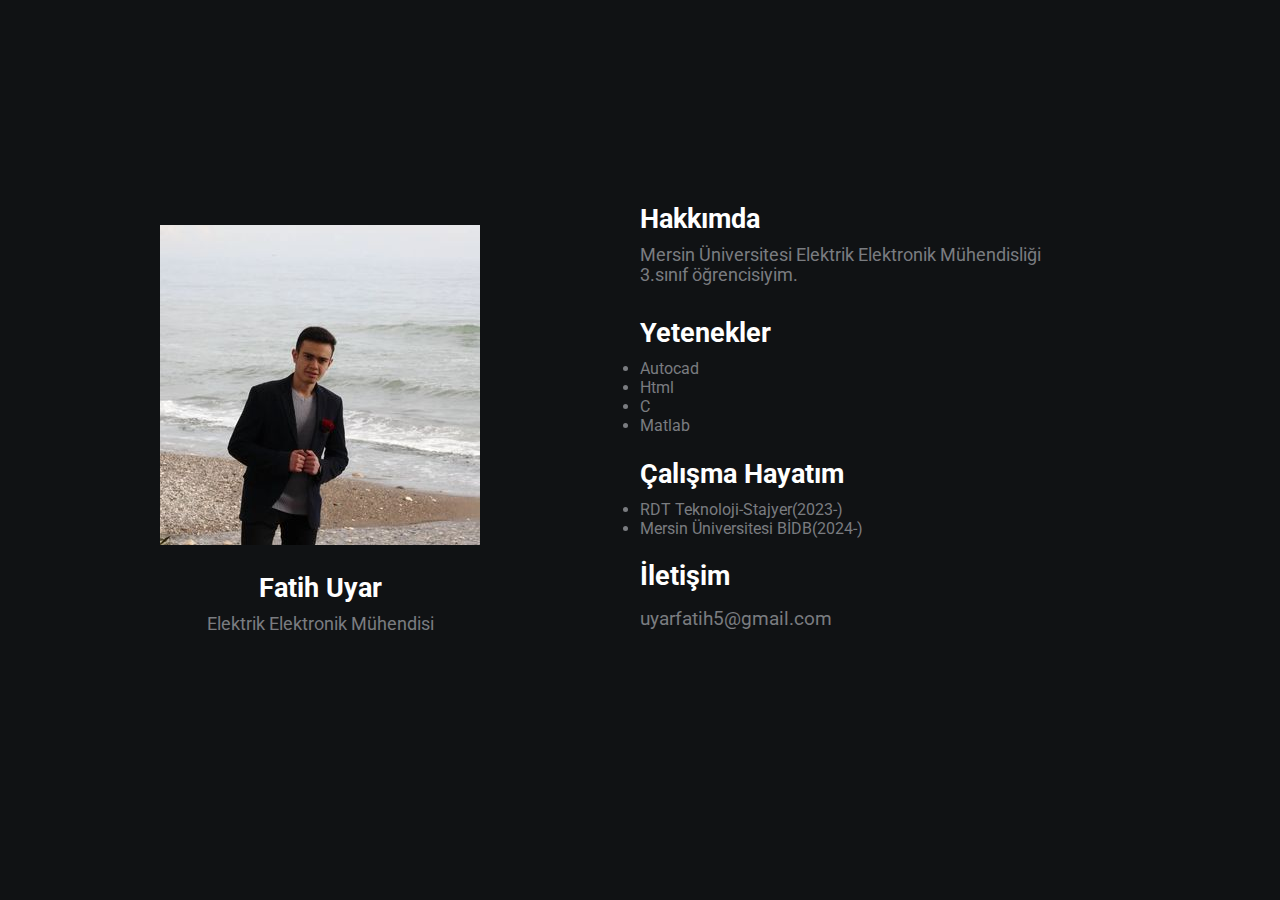
<file: index.html>
<!DOCTYPE html>
<html lang="en">
<head>
    <meta charset="UTF-8">
    <meta name="viewport" content="width=device-width, initial-scale=1.0">
    <meta http-equiv="X-UA-Compatible" content="ie=edge">
    <link rel="stylesheet" href="https://use.fontawesome.com/releases/v5.4.1/css/all.css" integrity="sha384-5sAR7xN1Nv6T6+dT2mhtzEpVJvfS3NScPQTrOxhwjIuvcA67KV2R5Jz6kr4abQsz" crossorigin="anonymous">
    <link rel="stylesheet" href="style.css">
    <title>Fatih Uyar</title>



</head>
<body>
<div class="grid-2">
    <div class="section-1">
        <img src="ben.jpg">
        <h2>Fatih Uyar</h2>
        <p>Elektrik Elektronik Mühendisi</p>
        <a href="https://twitter.com/fatihuyar_7"><i class="fab fa-twitter"></i></a>
        <a href="https://www.instagram.com/fatihuyar_7/"><i class="fab fa-instagram"></i></a>
        <a href="https://www.linkedin.com/in/fatih-uyar-87205923a/"><i class="fab fa-linkedin"></i></a>




    </div>
    <div class="section-2">
        <h2>Hakkımda</h2>
        <p>Mersin Üniversitesi Elektrik Elektronik Mühendisliği 3.sınıf öğrencisiyim.</p>


        <h2>Yetenekler</h2>
        <li>Autocad</li>
        <li>Html</li>
        <li>C</li>
        <li>Matlab</li>
        <h2>Çalışma Hayatım</h2>
        <li>RDT Teknoloji-Stajyer(2023-)</li>
        <li>Mersin Üniversitesi BİDB(2024-)</li>
        <h2>İletişim</h2>
        <a href="uyarfatih5@gmail.com">uyarfatih5@gmail.com</a>
    </div>
</div>
</body>
</html>
</file>
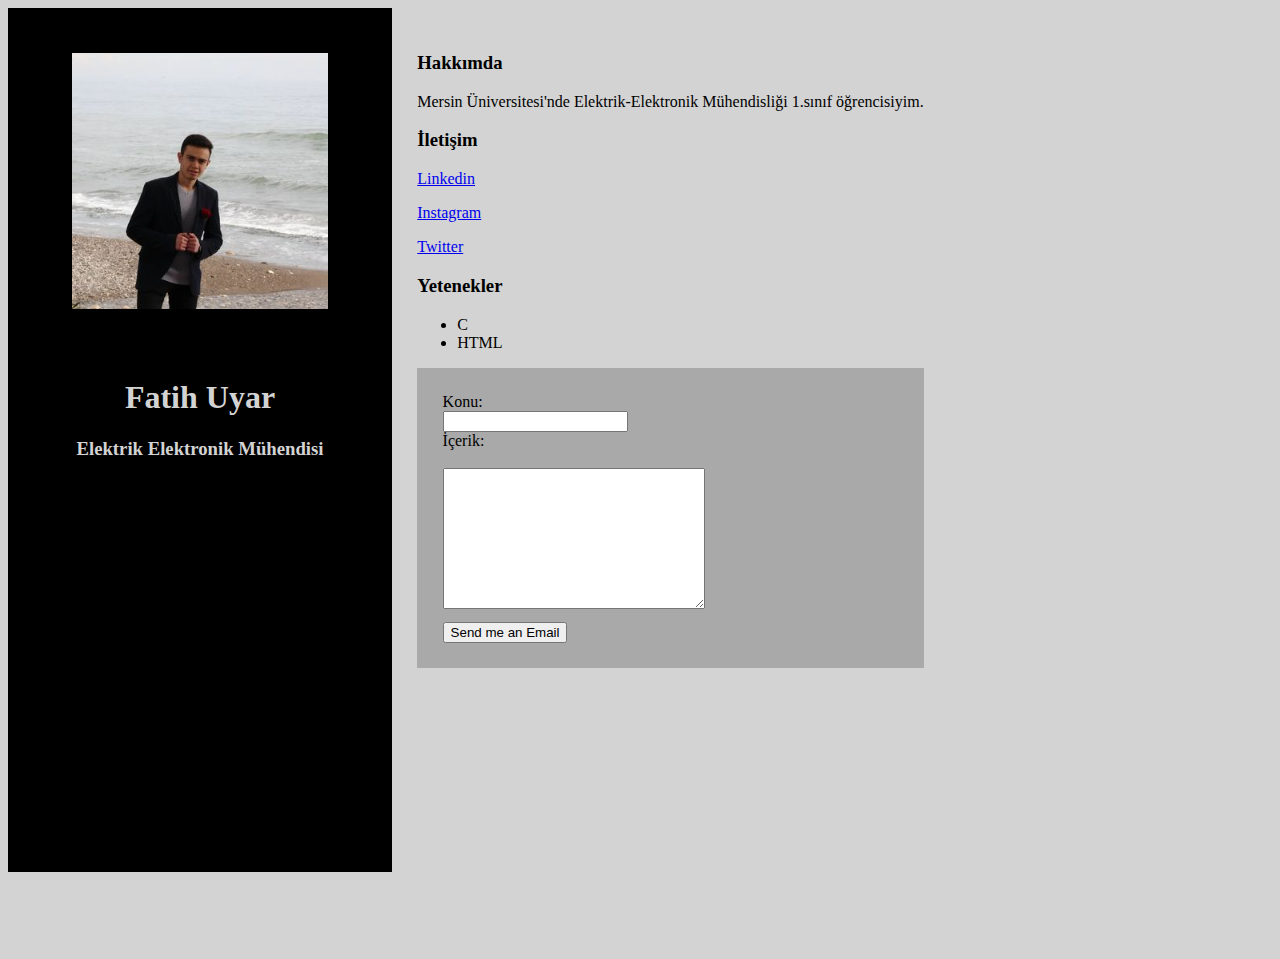
<file: HTML File.html>
<!doctype html>
<head>
    <meta charset="utf-8">
    <title> Fatih Uyar </title>
    <style>
        body {
            background-color: lightgray;
            overflow: hidden;
        }

        #left-div {
            width: 30vw;
            float: left;
            height: 96vh;
            background-color: black;
            margin: auto;
        }

        img {
            width: 20vw;
            height: auto;
            /* üst sağ alt sol */
            margin: 5vh 5vw 5vh 5vw;
        }

        #profession, h1 {
            text-align: center;
            color: lightgray;
        }

        #right-div {
            float: left;
            height: 100vh;
            max-width: 50vw;
            /* bir üstteki elementin %5'ini alır */
            margin: 2%;
        }

        button {
            margin-top: 1vh;
        }

        #messageBody {
            height: 15vh;
            width: 20vw;
        }
        #email {
            background-color: darkgrey;
            padding: 5%;
            text-align: left;
        }
    </style>

    <script>
          function emailGonder()  {
              var konu = document.getElementById('subject').value;
              var mesaj = document.getElementById('messageBody').value;
             window.open(`mailto:uyarfatih5@gmail.com?subject=${konu}&body=${mesaj}`);
        }

    </script>


</head>
<body>
<div id="left-div">
    <img src="ben.jpg">
    <h1> Fatih Uyar </h1>
    <h3 id="profession"> Elektrik Elektronik Mühendisi </h3>
</div>
<div id="right-div">
    <h3> Hakkımda </h3>

    <p> Mersin Üniversitesi'nde Elektrik-Elektronik Mühendisliği 1.sınıf öğrencisiyim.</p>
    <h3> İletişim </h3>
    <p><a href="https://www.linkedin.com/in/fatih-uyar-87205923a/"> Linkedin </a>
    <p><a href="https://www.instagram.com/fatihuyar_7/?igshid=Yzg5MTU1MDY%3D"> Instagram </a>
    <p><a href="https://twitter.com/fatihuyar_7"> Twitter </a>
    <h3> Yetenekler </h3>
    <ul>
        <li>C</li>
        <li>HTML</li>

    </ul>

    <div id="email">
        <label>Konu:</label><br>
        <input type="text" id="subject"><br>

        <label>İçerik:</label><br>
        <br>
        <textarea id="messageBody">
         </textarea><br>

        <div>
            <button onclick="emailGonder()"> Send me an Email
            </button>
        </div>
    </div>
</div>
</body>
<!DOCTYPE HTML PUBLIC "-//W3C//DTD HTML 4.01//EN" "http://www.w3.org/TR/html4/strict.dtd">
<html lang="en">
<head>
    <meta http-equiv="Content-Type" content="text/html;charset=UTF-8">
    <title>Document</title>
</head>
<body>

</body>
</html>
</file>
<file: style.css>
/* global */
@import url('https://fonts.googleapis.com/css?family=Roboto');

.grid-2{
    display: grid;
    grid-template-columns: repeat(2,1fr);
}

body{
    margin: 0;
    padding: 0;
    font-family: 'Roboto', sans-serif;
    background-color: #101214;
    color: #7A7C80;

}

h2,.white{
    color: #fff;
}

a{
    color: #7A7C80;
    text-decoration: none;
}
/* section 1 */
.section-1{
    padding-top: 25vh;
    text-align: center;
}

.section-1 p{
    font-size: 1.1rem;
    padding-bottom: 10px;
    margin:0;
}

.section-1 h2{
    font-size: 1.7rem;
    margin-bottom: 10px;
}

.section-1 a{
    font-size: 1.5rem;
    padding: 10px;
}
/* section 2 */
.section-2{
    padding-top: 20vh;
    width: 70%;
}

.section-2 h2{
    font-size: 1.7rem;
    margin-bottom: 10px;
}

.section-2 p{
    font-size: 1.1rem;
    padding-bottom: 10px;
    margin:0;
}

.section-2 a{
    display: block;
    padding: 5px;
    font-size: 1.2rem;
    padding-left: 0;
    width: 100px;
}
/* animations / utilities */
.section-2 a:hover{
    font-size: 1.3rem;
    color: #fff;
    cursor: pointer;
    transition: 0.2s;
}

.section-1 a:hover{
    color: #fff;
    cursor: pointer;
    transition: 0.3s;
}

.white:hover{
    position: relative;
    padding-left: 10px;
}

/* media queres */
@media(max-width:780px){
    .grid-2{
        grid-template-columns: 1fr;
    }
    .section-1{
        padding:0;
        padding-top: 5rem;
    }
    .section-2{
        padding: 0;
        padding-left: 1.5rem;
        padding-top: 2rem;
    }
}
</file>
